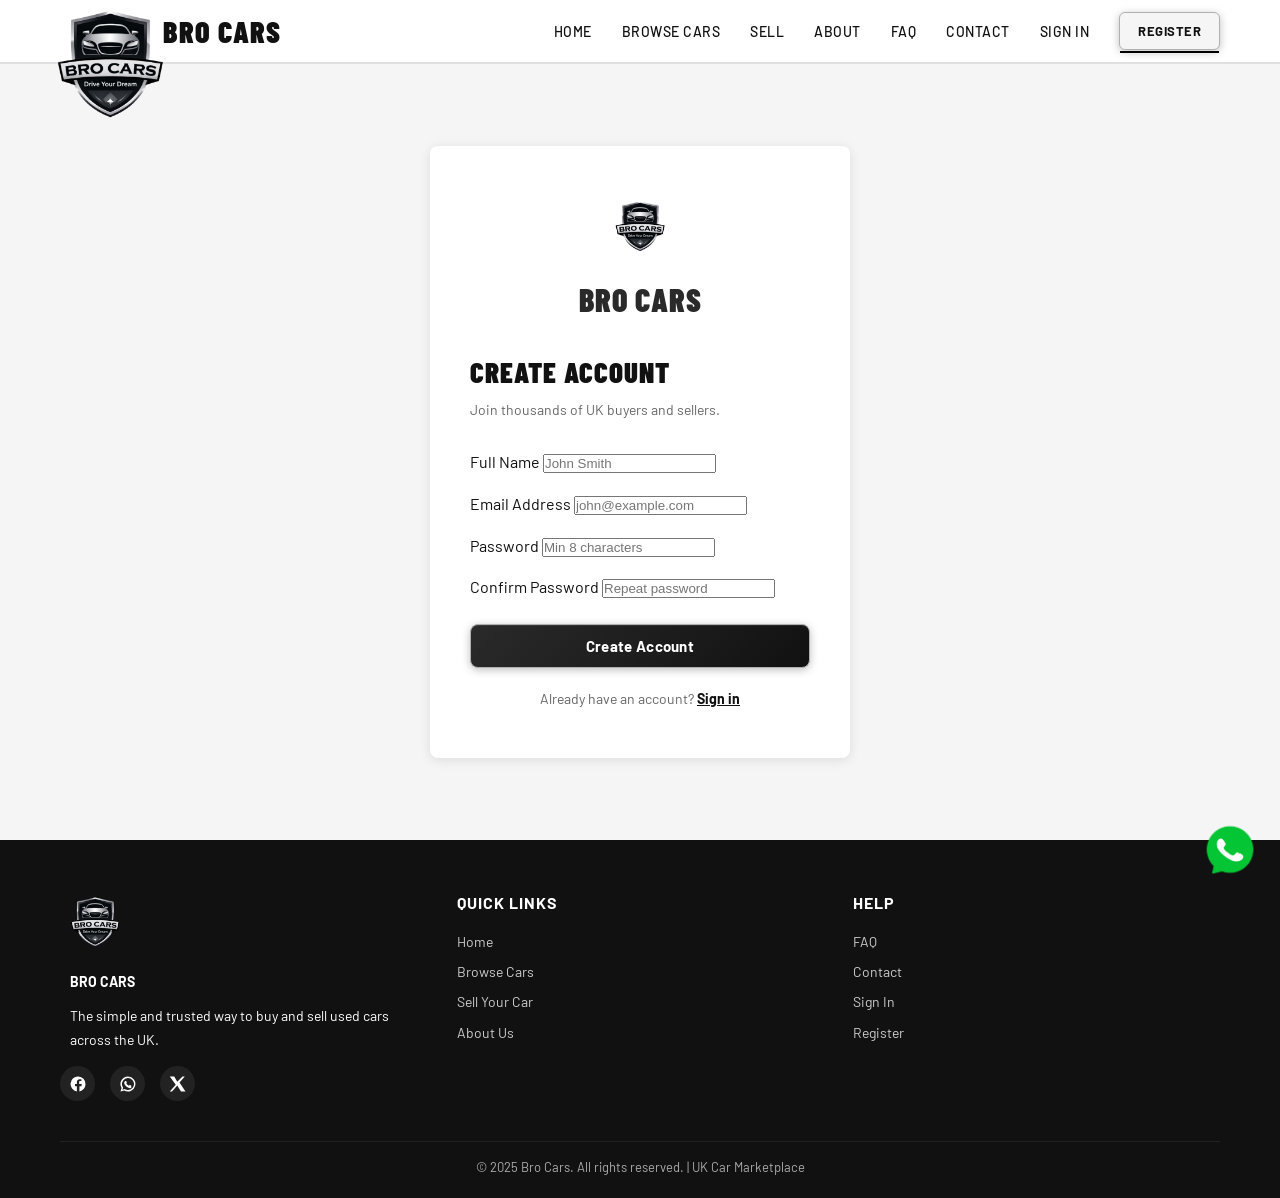
<file: register.html>
<!DOCTYPE html>
<html lang="en">
<head>
  <meta charset="UTF-8" />
  <meta name="viewport" content="width=device-width, initial-scale=1.0" />

  <!-- Primary SEO -->
  <title>About Bro Cars | Trusted UK Car Sales Marketplace</title>
  <meta name="description" content="Learn about Bro Cars, a trusted UK car sales marketplace helping customers buy and sell used cars quickly and securely across the United Kingdom." />
  <meta name="keywords" content="UK car sales, buy cars UK, sell cars UK, used cars UK, car marketplace UK, Bro Cars UK" />
  <meta name="author" content="Bro Cars UK" />
  <meta name="robots" content="index, follow" />
  <link rel="canonical" href="https://www.brocars.co.uk/about.html" />

  <!-- Open Graph (Social Media SEO) -->
  <meta property="og:title" content="About Bro Cars | UK Online Car Marketplace" />
  <meta property="og:description" content="Bro Cars is a UK-based online platform connecting buyers and sellers across the United Kingdom." />
  <meta property="og:type" content="website" />
  <meta property="og:url" content="https://www.brocars.co.uk/about.html" />
  <meta property="og:image" content="https://www.brocars.co.uk/images/cover.jpg" />

  <!-- Twitter Card -->
  <meta name="twitter:card" content="summary_large_image" />
  <meta name="twitter:title" content="About Bro Cars UK" />
  <meta name="twitter:description" content="Trusted UK car marketplace to buy and sell used cars easily." />

  <!-- Favicon -->
  <link rel="icon" type="image/png" href="favicon.png">

  <!-- Styles -->
  <link rel="stylesheet" href="style.css" />
</head>
<body>

<!-- NAVBAR -->
<nav class="navbar" role="navigation" aria-label="Main navigation">
  <div class="nav-inner">
   <a href="index.html" class="nav-logo" aria-label="Bro Cars Home">
  <img src="logo.png" alt="Bro Cars UK Car Sales Logo" style="height: 150px; width: auto; margin-top: 32%; margin-left: -10%;">
  <span class="logo-text" style="margin-left: -30px; font-size: 30px;">BRO <span class="highlight" style="font-size: 30px;">CARS</span></span>
</a>
    <button class="hamburger" id="hamburger" aria-label="Toggle menu" aria-expanded="false">
      <span></span><span></span><span></span>
    </button>
    <ul class="nav-links" id="navLinks" role="list">
      <li><a href="index.html">Home</a></li>
      <li><a href="ads.html">Browse Cars</a></li>
      <li><a href="sell.html">Sell</a></li>
      <li><a href="about.html">About</a></li>
      <li><a href="faq.html">FAQ</a></li>
      <li><a href="contact.html">Contact</a></li>
      <li><a href="signin.html">Sign In</a></li>
      <li><a href="register.html" class="btn btn-red">Register</a></li>
    </ul>
  </div>
</nav>

<!-- REGISTER -->
<div class="auth-wrapper">
  <div class="auth-card">
    <div style="text-align:center;margin-bottom:24px">
        <img src="logo.png">
      <div style="font-family:'Barlow Condensed',sans-serif;font-size:2rem;font-weight:900;color:var(--red);letter-spacing:1px">BRO CARS</div>
    </div>
    <h1>Create Account</h1>
    <p class="auth-sub">Join thousands of UK buyers and sellers.</p>

    <form id="registerForm" novalidate>
      <div class="form-group">
        <label for="regName">Full Name</label>
        <input id="regName" type="text" placeholder="John Smith" required />
      </div>
      <div class="form-group">
        <label for="regEmail">Email Address</label>
        <input id="regEmail" type="email" placeholder="john@example.com" required />
      </div>
      <div class="form-group">
        <label for="regPw">Password</label>
        <input id="regPw" type="password" placeholder="Min 8 characters" required minlength="8" />
      </div>
      <div class="form-group">
        <label for="regPw2">Confirm Password</label>
        <input id="regPw2" type="password" placeholder="Repeat password" required />
      </div>
      <button type="submit" class="btn btn-red">Create Account</button>
    </form>

    <div class="auth-link">
      Already have an account? <a href="signin.html">Sign in</a>
    </div>
  </div>
</div>

<!-- FOOTER -->
  <a href="https://wa.me/+94769988123" 
   class="whatsapp-float" 
   target="_blank" 
   aria-label="Chat on WhatsApp">
   <img src="whatsappicon.png" 
        alt="WhatsApp Chat">
</a>

<footer class="footer">
  <div class="container">
    <div class="footer-grid">

      <div class="footer-brand">
        <img src="logo.png" alt="Bro Cars UK Car Sales Logo">
        <p class="brand-name">BRO CARS</p>
        <p>The simple and trusted way to buy and sell used cars across the UK.</p>

        <!-- Social Icons -->
        <div class="social-icons">
          <a href="#" aria-label="Facebook">
            <!-- Facebook SVG -->
            <svg viewBox="0 0 24 24">
              <path d="M22 12a10 10 0 10-11.5 9.9v-7H8v-3h2.5V9.5c0-2.5 1.5-4 3.8-4 1.1 0 2.2.2 2.2.2v2.4h-1.3c-1.3 0-1.7.8-1.7 1.6V12H17l-.4 3h-2.7v7A10 10 0 0022 12z"/>
            </svg>
          </a>

          <a href="#" aria-label="WhatsApp">
            <!-- WhatsApp SVG -->
            <svg viewBox="0 0 24 24">
              <path d="M12 2a10 10 0 00-8.6 15.2L2 22l4.9-1.3A10 10 0 1012 2zm0 18a8 8 0 01-4.1-1.1l-.3-.2-2.9.8.8-2.8-.2-.3A8 8 0 1112 20zm4.2-6.1c-.2-.1-1.3-.6-1.5-.7s-.3-.1-.4.1-.6.7-.7.8-.2.2-.4.1a6.6 6.6 0 01-1.9-1.2 7.4 7.4 0 01-1.4-1.7c-.1-.2 0-.3.1-.4l.3-.3.1-.3c.1-.1 0-.2 0-.3l-.7-1.6c-.2-.4-.4-.3-.6-.3h-.5a1 1 0 00-.7.3 3 3 0 00-1 2.2 5.2 5.2 0 001.1 2.7 11.8 11.8 0 004.6 3.8 5.4 5.4 0 002.4.5 2 2 0 001.5-.9 1.6 1.6 0 00.1-1c-.1-.1-.2-.1-.4-.2z"/>
            </svg>
          </a>

          <a href="#" aria-label="X">
            <!-- X SVG -->
            <svg viewBox="0 0 24 24">
              <path d="M18 2h3l-7 8 8 12h-6l-5-8-7 8H1l8-9L1 2h6l4 7 7-7z"/>
            </svg>
          </a>
        </div>
      </div>

      <div class="footer-col">
        <h4>Quick Links</h4>
        <a href="index.html">Home</a>
        <a href="ads.html">Browse Cars</a>
        <a href="sell.html">Sell Your Car</a>
        <a href="about.html">About Us</a>
      </div>

      <div class="footer-col">
        <h4>Help</h4>
        <a href="faq.html">FAQ</a>
        <a href="contact.html">Contact</a>
        <a href="signin.html">Sign In</a>
        <a href="register.html">Register</a>
      </div>

    </div>

    <div class="footer-bottom">
      <p>&copy; 2025 Bro Cars. All rights reserved. | UK Car Marketplace</p>
    </div>
  </div>
</footer>


<script src="script.js"></script>
</body>
</html>
</file>
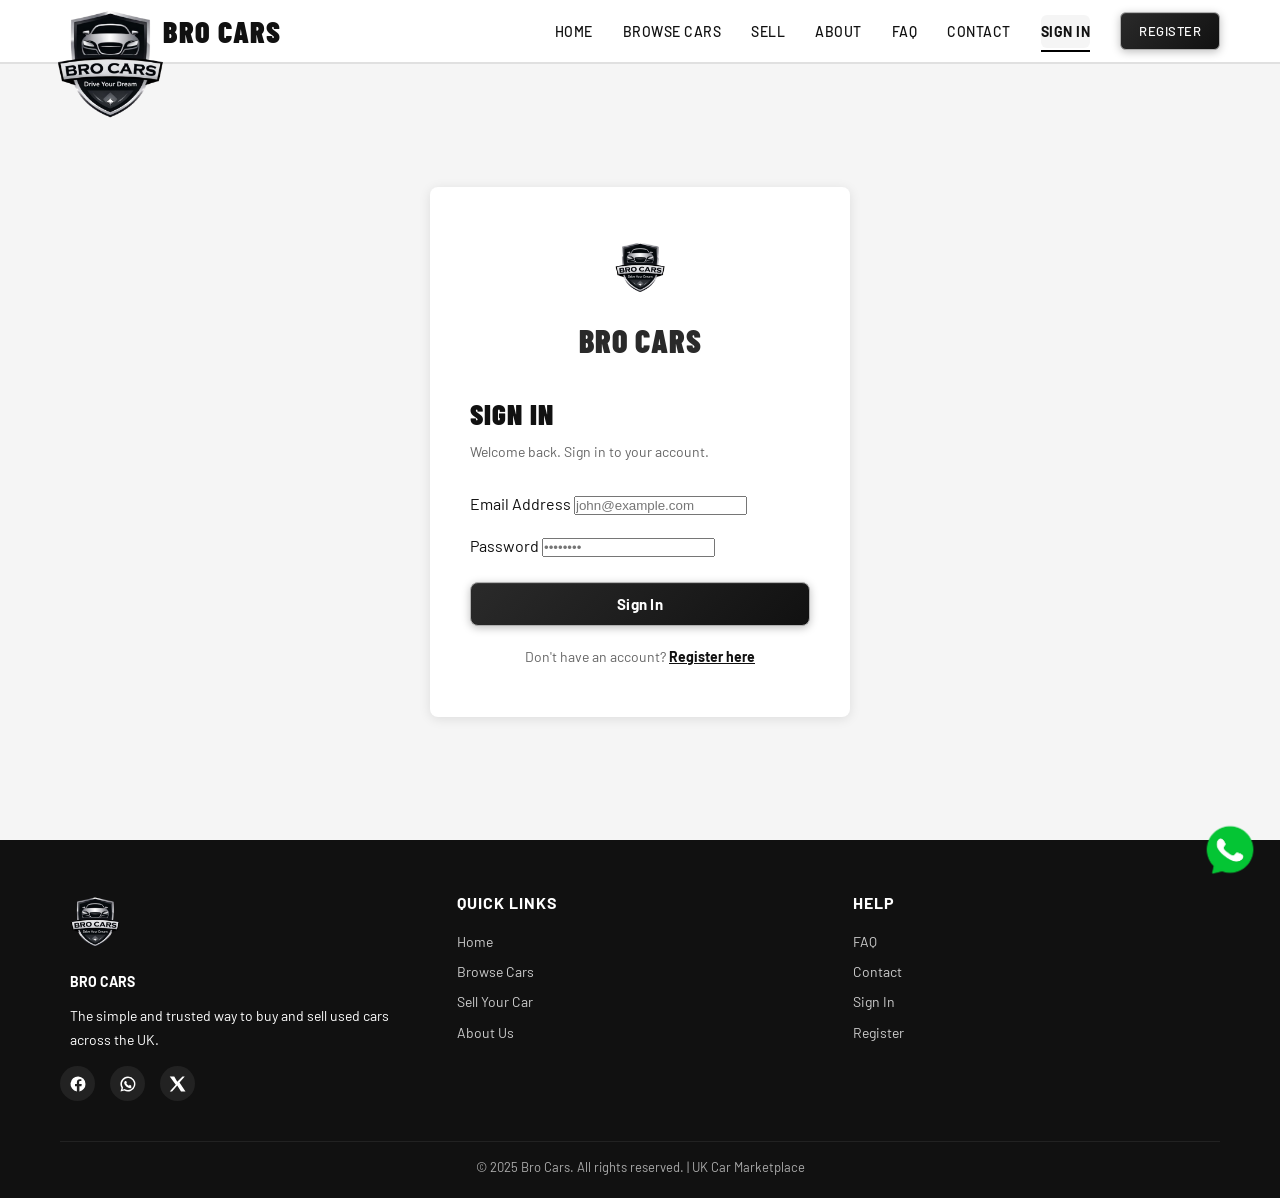
<file: signin.html>
<!DOCTYPE html>
<html lang="en">
<head>
  <meta charset="UTF-8" />
  <meta name="viewport" content="width=device-width, initial-scale=1.0" />

  <!-- Primary SEO -->
  <title>About Bro Cars | Trusted UK Car Sales Marketplace</title>
  <meta name="description" content="Learn about Bro Cars, a trusted UK car sales marketplace helping customers buy and sell used cars quickly and securely across the United Kingdom." />
  <meta name="keywords" content="UK car sales, buy cars UK, sell cars UK, used cars UK, car marketplace UK, Bro Cars UK" />
  <meta name="author" content="Bro Cars UK" />
  <meta name="robots" content="index, follow" />
  <link rel="canonical" href="https://www.brocars.co.uk/about.html" />

  <!-- Open Graph (Social Media SEO) -->
  <meta property="og:title" content="About Bro Cars | UK Online Car Marketplace" />
  <meta property="og:description" content="Bro Cars is a UK-based online platform connecting buyers and sellers across the United Kingdom." />
  <meta property="og:type" content="website" />
  <meta property="og:url" content="https://www.brocars.co.uk/about.html" />
  <meta property="og:image" content="https://www.brocars.co.uk/images/cover.jpg" />

  <!-- Twitter Card -->
  <meta name="twitter:card" content="summary_large_image" />
  <meta name="twitter:title" content="About Bro Cars UK" />
  <meta name="twitter:description" content="Trusted UK car marketplace to buy and sell used cars easily." />

  <!-- Favicon -->
  <link rel="icon" type="image/png" href="favicon.png">

  <!-- Styles -->
  <link rel="stylesheet" href="style.css" />
</head>
<body>

<!-- NAVBAR -->
<nav class="navbar" role="navigation" aria-label="Main navigation">
  <div class="nav-inner">
   <a href="index.html" class="nav-logo" aria-label="Bro Cars Home">
  <img src="logo.png" alt="Bro Cars UK Car Sales Logo" style="height: 150px; width: auto; margin-top: 32%; margin-left: -10%;">
  <span class="logo-text" style="margin-left: -30px; font-size: 30px;">BRO <span class="highlight" style="font-size: 30px;">CARS</span></span>
</a>
    <button class="hamburger" id="hamburger" aria-label="Toggle menu" aria-expanded="false">
      <span></span><span></span><span></span>
    </button>
    <ul class="nav-links" id="navLinks" role="list">
      <li><a href="index.html">Home</a></li>
      <li><a href="ads.html">Browse Cars</a></li>
      <li><a href="sell.html">Sell</a></li>
      <li><a href="about.html">About</a></li>
      <li><a href="faq.html">FAQ</a></li>
      <li><a href="contact.html">Contact</a></li>
      <li><a href="signin.html"class="active">Sign In</a></li>
      <li><a href="register.html" class="btn btn-red">Register</a></li>
    </ul>
  </div>
</nav>

<!-- SIGN IN -->
<div class="auth-wrapper">
  <div class="auth-card">
    <div style="text-align:center;margin-bottom:24px">
        <img src="logo.png">
      <div style="font-family:'Barlow Condensed',sans-serif;font-size:2rem;font-weight:900;color:var(--red);letter-spacing:1px">BRO CARS</div>
    </div>
    <h1>Sign In</h1>
    <p class="auth-sub">Welcome back. Sign in to your account.</p>

    <form id="signinForm" novalidate>
      <div class="form-group">
        <label for="siEmail">Email Address</label>
        <input id="siEmail" type="email" placeholder="john@example.com" required />
      </div>
      <div class="form-group">
        <label for="siPw">Password</label>
        <input id="siPw" type="password" placeholder="••••••••" required />
      </div>
      <button type="submit" class="btn btn-red">Sign In</button>
    </form>

    <div class="auth-link">
      Don't have an account? <a href="register.html">Register here</a>
    </div>
  </div>
</div>

<!-- FOOTER -->
  <a href="https://wa.me/+94769988123" 
   class="whatsapp-float" 
   target="_blank" 
   aria-label="Chat on WhatsApp">
   <img src="whatsappicon.png" 
        alt="WhatsApp Chat">
</a>

<footer class="footer">
  <div class="container">
    <div class="footer-grid">

      <div class="footer-brand">
        <img src="logo.png" alt="Bro Cars UK Car Sales Logo">
        <p class="brand-name">BRO CARS</p>
        <p>The simple and trusted way to buy and sell used cars across the UK.</p>

        <!-- Social Icons -->
        <div class="social-icons">
          <a href="#" aria-label="Facebook">
            <!-- Facebook SVG -->
            <svg viewBox="0 0 24 24">
              <path d="M22 12a10 10 0 10-11.5 9.9v-7H8v-3h2.5V9.5c0-2.5 1.5-4 3.8-4 1.1 0 2.2.2 2.2.2v2.4h-1.3c-1.3 0-1.7.8-1.7 1.6V12H17l-.4 3h-2.7v7A10 10 0 0022 12z"/>
            </svg>
          </a>

          <a href="#" aria-label="WhatsApp">
            <!-- WhatsApp SVG -->
            <svg viewBox="0 0 24 24">
              <path d="M12 2a10 10 0 00-8.6 15.2L2 22l4.9-1.3A10 10 0 1012 2zm0 18a8 8 0 01-4.1-1.1l-.3-.2-2.9.8.8-2.8-.2-.3A8 8 0 1112 20zm4.2-6.1c-.2-.1-1.3-.6-1.5-.7s-.3-.1-.4.1-.6.7-.7.8-.2.2-.4.1a6.6 6.6 0 01-1.9-1.2 7.4 7.4 0 01-1.4-1.7c-.1-.2 0-.3.1-.4l.3-.3.1-.3c.1-.1 0-.2 0-.3l-.7-1.6c-.2-.4-.4-.3-.6-.3h-.5a1 1 0 00-.7.3 3 3 0 00-1 2.2 5.2 5.2 0 001.1 2.7 11.8 11.8 0 004.6 3.8 5.4 5.4 0 002.4.5 2 2 0 001.5-.9 1.6 1.6 0 00.1-1c-.1-.1-.2-.1-.4-.2z"/>
            </svg>
          </a>

          <a href="#" aria-label="X">
            <!-- X SVG -->
            <svg viewBox="0 0 24 24">
              <path d="M18 2h3l-7 8 8 12h-6l-5-8-7 8H1l8-9L1 2h6l4 7 7-7z"/>
            </svg>
          </a>
        </div>
      </div>

      <div class="footer-col">
        <h4>Quick Links</h4>
        <a href="index.html">Home</a>
        <a href="ads.html">Browse Cars</a>
        <a href="sell.html">Sell Your Car</a>
        <a href="about.html">About Us</a>
      </div>

      <div class="footer-col">
        <h4>Help</h4>
        <a href="faq.html">FAQ</a>
        <a href="contact.html">Contact</a>
        <a href="signin.html">Sign In</a>
        <a href="register.html">Register</a>
      </div>

    </div>

    <div class="footer-bottom">
      <p>&copy; 2025 Bro Cars. All rights reserved. | UK Car Marketplace</p>
    </div>
  </div>
</footer>


<script src="script.js"></script>
</body>
</html>
</file>
<file: style.css>
/* ============================================
   BRO CARS - Main Stylesheet
   ============================================ */

@import url('https://fonts.googleapis.com/css2?family=Barlow:wght@400;500;600;700;900&family=Barlow+Condensed:wght@700;900&display=swap');

:root {
  --red: #2a2a2a;           /* Primary accent → dark charcoal (logo black) */
  --red-dark: #111111;      /* Hover state → deep black */
  --black: #111111;
  --white: #ffffff;
  --gray-light: #f5f5f5;
  --gray: #e0e0e0;
  --gray-text: #666666;
  --shadow: 0 2px 12px rgba(0,0,0,0.10);
  --shadow-hover: 0 6px 28px rgba(0,0,0,0.20);
  --radius: 8px;
  --nav-height: 64px;

  /* Chrome/Silver accent used on buttons, prices, highlights */
  --silver: #b0b0b0;
  --silver-light: #d8d8d8;
  --chrome-grad: linear-gradient(135deg, #e8e8e8 0%, #a0a0a0 50%, #d0d0d0 100%);
}


/* SPLASH SCREEN */

#splash-screen{
position:fixed;
top:0;
left:0;
width:100%;
height:100vh;
background:white;
display:flex;
align-items:center;
justify-content:center;
z-index:9999;
animation:hideSplash 3s forwards;
}

.splash-logo{
width:120px;
animation:logoZoom 2s ease;
}

/* hide splash after animation */
@keyframes hideSplash{
0%{
opacity:1;
}
90%{
opacity:1;
}
100%{
opacity:0;
visibility:hidden;
}
}

/* logo animation */
@keyframes logoZoom{
0%{
transform:scale(0.7);
opacity:0;
}
100%{
transform:scale(1);
opacity:1;
}
}

/* main content */
#main-content{
opacity:0;
animation:showContent 3s forwards;
}

@keyframes showContent{
0%{
opacity:0;
}
100%{
opacity:1;
}
}


*, *::before, *::after { box-sizing: border-box; margin: 0; padding: 0; }

html { scroll-behavior: smooth; }

body {
  font-family: 'Barlow', sans-serif;
  background: var(--white);
  color: var(--black);
  font-size: 16px;
  line-height: 1.6;
}

 img { max-width: 100%; display: block; } 
a { text-decoration: none; color: inherit; }
ul { list-style: none; }

/* ============================================
   UTILITY
   ============================================ */
.container {
  max-width: 1200px;
  margin: 0 auto;
  padding: 0 20px;
}

.btn {
  display: inline-block;
  padding: 12px 28px;
  border-radius: var(--radius);
  font-family: 'Barlow', sans-serif;
  font-weight: 700;
  font-size: 15px;
  cursor: pointer;
  border: none;
  transition: background 0.2s, transform 0.1s;
  letter-spacing: 0.3px;
}

.btn-red {
  background: var(--black);
  color: var(--white);
  border: 1.5px solid var(--silver);
  background-image: linear-gradient(135deg, #2a2a2a 0%, #111111 100%);
  box-shadow: 0 2px 8px rgba(0,0,0,0.25), inset 0 1px 0 rgba(255,255,255,0.08);
}

.btn-red:hover {
  background: #1a1a1a;
  background-image: linear-gradient(135deg, #3a3a3a 0%, #1a1a1a 100%);
  border-color: #cccccc;
  transform: translateY(-1px);
  box-shadow: 0 4px 16px rgba(0,0,0,0.35), inset 0 1px 0 rgba(255,255,255,0.12);
}

.btn-outline {
  background: transparent;
  color: var(--white);
  border: 2px solid rgba(255,255,255,0.75);
}

.btn-outline:hover {
  background: var(--white);
  color: var(--black);
  border-color: var(--white);
}

.section { padding: 64px 0; }
.section-title {
  font-family: 'Barlow Condensed', sans-serif;
  font-size: 2rem;
  font-weight: 900;
  text-transform: uppercase;
  letter-spacing: 1px;
  margin-bottom: 8px;
}
.section-sub {
  color: var(--gray-text);
  margin-bottom: 40px;
  font-size: 15px;
}

/* ============================================
   NAVBAR
   ============================================ */
.navbar {
  position: sticky;
  top: 0;
  z-index: 1000;
  background: var(--white);
  border-bottom: 2px solid var(--gray);
  height: var(--nav-height);
  display: flex;
  align-items: center;
}

.nav-inner {
  display: flex;
  align-items: center;
  justify-content: space-between;
  width: 100%;
  max-width: 1200px;
  margin: 0 auto;
  padding: 0 20px;
}

 .nav-logo img {
  height: 90px;
  width: auto;
} 

.nav-logo span {
  font-family: 'Barlow Condensed', sans-serif;
  font-size: 1.6rem;
  font-weight: 900;
  color: var(--black);
  letter-spacing: 1px;
}

.nav-links {
  display: flex;
  align-items: center;
  gap: 30px;
}

.nav-links a {
  font-weight: 600;
  font-size: 14px;
  padding: 6px 14px;
  border-radius: 6px;
  color: var(--black);
  transition: color 0.2s;
  text-transform: uppercase;
  letter-spacing: 0.5px;
}

.nav-links a:hover, .nav-links a.active {
  color: var(--black);
  background: var(--gray-light);
  border-radius: 6px;
}

.nav-links .btn-red {
  color: var(--white);
  padding: 8px 18px;
  font-size: 13px;
}



.hamburger {
  display: none;
  flex-direction: column;
  gap: 5px;
  cursor: pointer;
  background: none;
  border: none;
  padding: 4px;
}

.hamburger span {
  display: block;
  width: 24px;
  height: 2px;
  background: var(--black);
  border-radius: 2px;
  transition: all 0.3s;
}

/* ============================================
   HERO SLIDESHOW
   ============================================ */
.hero {
  position: relative;
  height: 560px;
  overflow: hidden;
}

.slide {
  position: absolute;
  inset: 0;
  opacity: 0;
  transition: opacity 0.8s ease;
}

.slide.active { opacity: 1; }

.slide img {
  width: 100%;
  height: 100%;
  object-fit: cover;
}

.slide::after {
  content: '';
  position: absolute;
  inset: 0;
  background: linear-gradient(to right, rgba(0,0,0,0.65) 40%, rgba(0,0,0,0.2));
}

.hero-content {
  position: absolute;
  inset: 0;
  z-index: 10;
  display: flex;
  flex-direction: column;
  justify-content: center;
  padding: 0 60px;
  max-width: 650px;
}

.hero-content h1 {
  font-family: 'Barlow Condensed', sans-serif;
  font-size: 3.4rem;
  font-weight: 900;
  color: white;
  text-transform: uppercase;
  line-height: 1.05;
  letter-spacing: 1px;
  margin-bottom: 14px;
}

.hero-content h1 span { color: white; }

.hero-content p {
  color: rgba(255,255,255,0.85);
  font-size: 1.05rem;
  margin-bottom: 28px;
}

.hero-buttons { display: flex; gap: 14px; flex-wrap: wrap; }

.slide-dots {
  position: absolute;
  bottom: 20px;
  left: 50%;
  transform: translateX(-50%);
  z-index: 10;
  display: flex;
  gap: 8px;
}

.dot {
  width: 8px;
  height: 8px;
  border-radius: 50%;
  background: rgba(255,255,255,0.5);
  cursor: pointer;
  transition: background 0.3s;
}

.dot.active { background: var(--red); }

/* ============================================
   COVER IMAGE (non-home pages)
   ============================================ */
.page-cover {
  height: 280px;
  position: relative;
  overflow: hidden;
}

.page-cover img {
  width: 100%;
  height: 100%;
  object-fit: cover;
}

.page-cover::after {
  content: '';
  position: absolute;
  inset: 0;
  background: rgba(0,0,0,0.5);
}

.page-cover-content {
  position: absolute;
  inset: 0;
  z-index: 5;
  display: flex;
  flex-direction: column;
  align-items: center;
  justify-content: center;
  color: var(--white);
  text-align: center;
}

.page-cover-content h1 {
  font-family: 'Barlow Condensed', sans-serif;
  font-size: 2.6rem;
  font-weight: 900;
  text-transform: uppercase;
  letter-spacing: 2px;
  margin-bottom: 6px;
}

.page-cover-content p {
  font-size: 1rem;
  opacity: 0.85;
}

/* ============================================
   SEARCH SECTION
   ============================================ */
.search-section {
  background: var(--gray-light);
  padding: 40px 0;
  border-bottom: 1px solid var(--gray);
}

.search-grid {
  display: grid;
  grid-template-columns: repeat(5, 1fr);
  gap: 12px;
  align-items: end;
}

.search-field label {
  display: block;
  font-size: 12px;
  font-weight: 700;
  text-transform: uppercase;
  letter-spacing: 0.5px;
  margin-bottom: 6px;
  color: var(--black);
}

.search-field select,
.search-field input {
  width: 100%;
  padding: 12px 14px;
  border: 1.5px solid var(--gray);
  border-radius: var(--radius);
  font-family: 'Barlow', sans-serif;
  font-size: 14px;
  background: var(--white);
  color: var(--black);
  appearance: none;
  outline: none;
  transition: border-color 0.2s;
}

.search-field select:focus,
.search-field input:focus {
  border-color: var(--black);
  box-shadow: 0 0 0 2px rgba(0,0,0,0.08);
}

.search-field .btn {
  width: 100%;
  justify-content: center;
  display: flex;
  align-items: center;
  gap: 6px;
}

/* ============================================
   CAR GRID
   ============================================ */
.cars-grid {
  display: grid;
  grid-template-columns: repeat(3, 1fr);
  gap: 24px;
}

.car-card {
  background: var(--white);
  border-radius: var(--radius);
  box-shadow: var(--shadow);
  overflow: hidden;
  transition: box-shadow 0.2s, transform 0.2s;
}

.car-card:hover {
  box-shadow: var(--shadow-hover);
  transform: translateY(-3px);
}

.car-card-img {
  height: 200px;
  overflow: hidden;
}

.car-card-img img {
  width: 100%;
  height: 100%;
  object-fit: cover;
  transition: transform 0.4s;
}

.car-card:hover .car-card-img img {
  transform: scale(1.04);
}

.car-card-body {
  padding: 16px;
}

.car-card-body h3 {
  font-family: 'Barlow Condensed', sans-serif;
  font-size: 1.2rem;
  font-weight: 700;
  margin-bottom: 4px;
  text-transform: uppercase;
}

.car-meta {
  display: flex;
  flex-wrap: wrap;
  gap: 6px;
  margin: 10px 0;
}

.car-meta span {
  background: var(--gray-light);
  border-radius: 4px;
  font-size: 12px;
  font-weight: 600;
  padding: 3px 9px;
  color: var(--gray-text);
  text-transform: uppercase;
  letter-spacing: 0.3px;
}

.car-card-footer {
  display: flex;
  align-items: center;
  justify-content: space-between;
  border-top: 1px solid var(--gray);
  padding-top: 12px;
  margin-top: 12px;
}

.car-price {
  font-family: 'Barlow Condensed', sans-serif;
  font-size: 1.4rem;
  font-weight: 900;
  color: var(--black);
  letter-spacing: 0.5px;
}

/* ============================================
   INTRO SECTION
   ============================================ */
.intro-section {
  background: linear-gradient(135deg, #1a1a1a 0%, #111111 100%, );
  color: black;
  padding: 56px 0;
  text-align: center;
  /* border-top: 2px solid #3a3a3a; */
  /* border-bottom: 2px solid #3a3a3a; */
}

.intro-section h2 {
  font-family: 'Barlow Condensed', sans-serif;
  font-size: 2rem;
  font-weight: 900;
  text-transform: uppercase;
  letter-spacing: 1px;
  margin-bottom: 14px;
}

.intro-section p {
  max-width: 600px;
  margin: 0 auto;
  color: black;
  font-size: 15px;
}

/* ============================================
   FILTER BAR (ads page)
   ============================================ */
.filter-bar {
  display: flex;
  gap: 12px;
  flex-wrap: wrap;
  margin-bottom: 32px;
  padding: 20px;
  background: var(--gray-light);
  border-radius: var(--radius);
}

.filter-bar select {
  padding: 10px 14px;
  border: 1.5px solid var(--gray);
  border-radius: var(--radius);
  font-family: 'Barlow', sans-serif;
  font-size: 14px;
  background: var(--white);
  outline: none;
  cursor: pointer;
}

/* ============================================
   FORM STYLES
   ============================================ */
/* .form-card {
  background: var(--white);
  border-radius: var(--radius);
  box-shadow: var(--shadow);
  padding: 40px;
  max-width: 680px;
  margin: 0 auto;
}

.form-grid {
  display: grid;
  grid-template-columns: 1fr 1fr;
  gap: 20px;
}

.form-group {
  display: flex;
  flex-direction: column;
  gap: 6px;
}

.form-group.full { grid-column: 1 / -1; }

.form-group label {
  font-size: 13px;
  font-weight: 700;
  text-transform: uppercase;
  letter-spacing: 0.4px;
  color: var(--black);
}

.form-group input,
.form-group select,
.form-group textarea {
  padding: 12px 14px;
  border: 1.5px solid var(--gray);
  border-radius: var(--radius);
  font-family: 'Barlow', sans-serif;
  font-size: 14px;
  background: var(--white);
  color: var(--black);
  outline: none;
  transition: border-color 0.2s;
}

.form-group input:focus,
.form-group select:focus,
.form-group textarea:focus {
  border-color: var(--black);
  box-shadow: 0 0 0 2px rgba(0,0,0,0.08);
}

.form-group textarea { resize: vertical; min-height: 100px; }

.form-submit {
  margin-top: 24px;
  text-align: center;
}

.form-submit .btn { min-width: 200px; font-size: 16px; padding: 14px 32px; } */

.contact-section{
padding:80px 10%;
background:#f5f5f5;
}

.contact-container{
display:flex;
gap:60px;
align-items:flex-start;
flex-wrap:wrap;
}

.contact-info{
flex:1;
min-width:300px;
}

.contact-info h2{
font-size:34px;
margin-bottom:40px;
font-weight:800;
}

.contact-item{
display:flex;
align-items:flex-start;
gap:15px;
margin-bottom:25px;
}

.contact-item i{
font-size:18px;
background:#111;
color:#ff3c78;
padding:15px;
border-radius:10px;
}

.contact-item h4{
margin:0;
font-size:14px;
letter-spacing:1px;
}

.contact-item p{
margin:4px 0 0;
color:#666;
}


.contact-map{
flex:1;
min-width:300px;
}

.contact-map iframe{
width:100%;
height:420px;
border-radius:10px;
border:none;
}

/* ============================================
   AUTH PAGES
   ============================================ */
.auth-wrapper {
  min-height: calc(100vh - var(--nav-height) - 60px);
  display: flex;
  align-items: center;
  justify-content: center;
  padding: 48px 20px;
  background: var(--gray-light);
}

.auth-card {
  background: var(--white);
  border-radius: var(--radius);
  box-shadow: var(--shadow);
  padding: 48px 40px;
  width: 100%;
  max-width: 420px;
}

.auth-card h1 {
  font-family: 'Barlow Condensed', sans-serif;
  font-size: 1.8rem;
  font-weight: 900;
  text-transform: uppercase;
  letter-spacing: 1px;
  margin-bottom: 4px;
}

.auth-card .auth-sub {
  color: var(--gray-text);
  font-size: 14px;
  margin-bottom: 28px;
}

.auth-card .form-group { margin-bottom: 16px; }

.auth-card .btn { width: 100%; text-align: center; margin-top: 8px; }

.auth-link {
  text-align: center;
  margin-top: 20px;
  font-size: 14px;
  color: var(--gray-text);
}

.auth-link a { color: var(--black); font-weight: 700; text-decoration: underline; }

/* ============================================
   FAQ
   ============================================ */
.faq-list { max-width: 720px; margin: 0 auto; }

.faq-item {
  border: 1.5px solid var(--gray);
  border-radius: var(--radius);
  margin-bottom: 12px;
  overflow: hidden;
}

.faq-question {
  width: 100%;
  background: var(--white);
  border: none;
  padding: 18px 20px;
  text-align: left;
  font-family: 'Barlow', sans-serif;
  font-size: 15px;
  font-weight: 700;
  color: var(--black);
  cursor: pointer;
  display: flex;
  justify-content: space-between;
  align-items: center;
  transition: background 0.2s;
}

.faq-question:hover { background: var(--gray-light); }
.faq-question.open { color: var(--black); font-weight: 900; }

.faq-question .icon {
  font-size: 20px;
  font-weight: 400;
  transition: transform 0.3s;
  flex-shrink: 0;
}

.faq-question.open .icon { transform: rotate(45deg); }

.faq-answer {
  max-height: 0;
  overflow: hidden;
  transition: max-height 0.35s ease;
}

.faq-answer-inner {
  padding: 0 20px 18px;
  color: var(--gray-text);
  font-size: 14px;
  line-height: 1.7;
}

/* ============================================
   ABOUT
   ============================================ */
.about-content {
  display: grid;
  grid-template-columns: 1fr 1fr;
  gap: 48px;
  align-items: center;
}

.about-text h2 {
  font-family: 'Barlow Condensed', sans-serif;
  font-size: 1.8rem;
  font-weight: 900;
  text-transform: uppercase;
  letter-spacing: 1px;
  margin-bottom: 16px;
}

.about-text p { color: var(--gray-text); margin-bottom: 14px; font-size: 15px; }

.about-img img {
  border-radius: var(--radius);
  height: 320px;
  width: 100%;
  object-fit: cover;
}

.mission-box {
  background: linear-gradient(135deg, #1a1a1a 0%, #2d2d2d 100%);
  color: var(--white);
  border-radius: var(--radius);
  padding: 28px;
  margin-top: 20px;
  border-left: 4px solid var(--silver);
  box-shadow: 0 4px 16px rgba(0,0,0,0.2);
}

.mission-box h3 {
  font-family: 'Barlow Condensed', sans-serif;
  font-size: 1.1rem;
  font-weight: 900;
  text-transform: uppercase;
  letter-spacing: 1px;
  margin-bottom: 8px;
}

.mission-box p { font-size: 14px; opacity: 0.9; }

/* ============================================
   CONTACT
   ============================================ */
.contact-layout {
  display: grid;
  grid-template-columns: 1fr 1.6fr;
  gap: 48px;
  align-items: start;
}

.contact-info h2 {
  font-family: 'Barlow Condensed', sans-serif;
  font-size: 1.8rem;
  font-weight: 900;
  text-transform: uppercase;
  margin-bottom: 20px;
}

.contact-detail {
  display: flex;
  gap: 12px;
  margin-bottom: 18px;
  align-items: flex-start;
}

.contact-icon {
  width: 40px;
  height: 40px;
  background: linear-gradient(135deg, #2a2a2a, #111);
  border: 1px solid var(--silver);
  border-radius: 6px;
  display: flex;
  align-items: center;
  justify-content: center;
  color: var(--white);
  font-size: 18px;
  flex-shrink: 0;
  box-shadow: 0 2px 6px rgba(0,0,0,0.2);
}

.contact-detail-text strong {
  display: block;
  font-size: 13px;
  text-transform: uppercase;
  letter-spacing: 0.4px;
  margin-bottom: 2px;
}

.contact-detail-text span { font-size: 14px; color: var(--gray-text); }

/* ============================================
   FOOTER
   ============================================ */
footer {
  background: var(--black);
  color: rgba(255,255,255,0.7);
  padding: 48px 0 24px;
}

.footer-grid {
  display: grid;
  grid-template-columns: 2fr 1fr 1fr;
  gap: 40px;
  margin-bottom: 36px;
}

.footer-brand .logo-text {
  font-family: 'Barlow Condensed', sans-serif;
  font-size: 1.8rem;
  font-weight: 900;
  color: var(--white);
  letter-spacing: 1px;
  margin-bottom: 10px;
}

.footer-brand .logo-text span { color: var(--silver-light); }

.footer-brand p { font-size: 14px; line-height: 1.7; }

.footer-col h4 {
  color: var(--white);
  font-size: 13px;
  font-weight: 700;
  text-transform: uppercase;
  letter-spacing: 1px;
  margin-bottom: 14px;
}

.footer-col a {
  display: block;
  font-size: 14px;
  margin-bottom: 8px;
  color: rgba(255,255,255,0.6);
  transition: color 0.2s;
}

.footer-col a:hover { color: var(--silver-light); }

.footer-bottom {
  border-top: 1px solid rgba(255,255,255,0.1);
  padding-top: 20px;
  text-align: center;
  font-size: 13px;
  color: rgba(255,255,255,0.4);
}

/* ============================================
   RESPONSIVE
   ============================================ */
@media (max-width: 1024px) {
  .cars-grid { grid-template-columns: repeat(2, 1fr); }
  .search-grid { grid-template-columns: repeat(3, 1fr); }
  .about-content { grid-template-columns: 1fr; }
  .contact-layout { grid-template-columns: 1fr; }
}

@media (max-width: 768px) {
  .nav-links {
    display: none;
    flex-direction: column;
    position: absolute;
    top: var(--nav-height);
    left: 0; right: 0;
    background: var(--white);
    border-bottom: 2px solid var(--gray);
    padding: 16px 20px 20px;
    gap: 4px;
    box-shadow: 0 8px 20px rgba(0,0,0,0.08);
  }

  .nav-links.open { display: flex; }
  .nav-links a { padding: 10px 14px; font-size: 15px; }
  .hamburger { display: flex; }

  .hero { height: 440px; }
  .hero-content { padding: 0 24px; max-width: 100%; }
  .hero-content h1 { font-size: 2.2rem; }

  .search-grid { grid-template-columns: 1fr 1fr; }

  .cars-grid { grid-template-columns: 1fr; }

  .form-grid { grid-template-columns: 1fr; }
  .form-card { padding: 24px 20px; }

  .auth-card { padding: 32px 24px; }

  .footer-grid { grid-template-columns: 1fr; gap: 24px; }

  .page-cover { height: 200px; }
  .page-cover-content h1 { font-size: 1.8rem; }
}

@media (max-width: 480px) {
  .search-grid { grid-template-columns: 1fr; }
  .hero-content h1 { font-size: 1.8rem; }
  .hero-buttons { flex-direction: column; }
}

.footer {
    background: #111111;
    color: #ffffff;
    padding: 30px 20px;
    /* margin-top: 50px; */
}

.footer-container {
    max-width: 1200px;
    margin: auto;
    display: flex;
    justify-content: space-between;
    align-items: center;
    flex-wrap: wrap;
}

.footer-brand img {
    width: 70px;
    max-width: 100%;
    height: auto;
}

.footer-links a {
    color: #ffffff;
    text-decoration: none;
    margin-left: 15px;
    font-size: 14px;
}

.footer-links a:hover {
    color: #D90429;
}

/* Mobile */
@media(max-width:768px){
    .footer-container{
        flex-direction: column;
        text-align: center;
    }
    .footer-links{
        margin-top:15px;
    }
    .footer-links a{
        display:block;
        margin:5px 0;
    }
}



.footer {
    background: #111111;
    color: #ffffff;
    padding: 50px 20px 20px;
}

.footer-grid {
    display: grid;
    grid-template-columns: repeat(auto-fit, minmax(220px, 1fr));
    gap: 30px;
}

.footer-brand img {
    width: 70px;
    margin-bottom: 10px;
}

.brand-name {
    font-weight: 700;
    font-size: 18px;
    margin-bottom: 10px;
}

.footer-col h4 {
    margin-bottom: 15px;
    font-size: 16px;
}

.footer-col a {
    display: block;
    color: #cccccc;
    text-decoration: none;
    margin-bottom: 8px;
    font-size: 14px;
}

.footer-col a:hover {
    color: #D90429;
}

/* Social Icons */
.social-icons {
    margin-top: 15px;
    display: flex;
    gap: 15px;
}

.social-icons a {
    width: 35px;
    height: 35px;
    background: #222;
    display: flex;
    align-items: center;
    justify-content: center;
    border-radius: 50%;
    transition: 0.3s;
}

.social-icons a:hover {
    background: #D90429;
}

.social-icons svg {
    fill: #ffffff;
    width: 18px;
    height: 18px;
}

/* Bottom */
.footer-bottom {
    text-align: center;
    margin-top: 40px;
    border-top: 1px solid #222;
    padding-top: 15px;
    font-size: 13px;
    color: #aaaaaa;
}


.nav-links a {
    text-decoration: none;
    color: #111;
    padding: 8px 0;
    position: relative;
    font-weight: 500;
}



/* Active link */
.nav-links a.active {

    font-weight: 700;
}

/* Underline effect */
.nav-links a.active::after {
    content: "";
    position: absolute;
    left: 0;
    bottom: -4px;
    width: 100%;
    height: 2px;
    background: black;
}






/* Logo container */
.nav-logo {
    display: flex;
    align-items: center;
    gap: 8px;
    text-decoration: none;
}

/* Logo image size */
.nav-logo img {
    width: 45px;
    height: auto;
}

/* Logo text */
.logo-text {
    font-size: 18px;
    font-weight: 700;
    color: #111;
    letter-spacing: 1px;
}

.auth-card img {
    width: 70px;     
    height: auto;
    display: block;
    margin: 0 auto 10px auto;  
}


.whatsapp-float {
  position: fixed;
  bottom: 20px;
  right: 20px;
  z-index: 1000;
}

.whatsapp-float img {
  width: 60px;
  height: 60px;
  border-radius: 50%;
  
  transition: transform 0.3s ease;
}

.whatsapp-float img:hover {
  transform: scale(1.1);
}



.trust-section {
  padding: 80px 20px;
  background: #f8f9fa;
  text-align: center;
}

.trust-section h2 {
  font-size: 32px;
  margin-bottom: 10px;
  font-weight: 700;
}

.trust-subtext {
  max-width: 600px;
  margin: 0 auto 50px;
  color: #666;
  font-size: 16px;
}

.trust-grid {
  display: grid;
  grid-template-columns: repeat(auto-fit, minmax(250px, 1fr));
  gap: 30px;
}

.trust-box {
  background: #ffffff;
  padding: 30px 20px;
  border-radius: 10px;
  box-shadow: 0 5px 15px rgba(0,0,0,0.05);
  transition: 0.3s ease;
}

.trust-box:hover {
  transform: translateY(-8px);
}

.trust-box .icon {
  font-size: 28px;
  margin-bottom: 15px;
  color: #d90429; /* change to your brand color */
}

.trust-box h3 {
  font-size: 20px;
  margin-bottom: 10px;
}

.trust-box p {
  font-size: 14px;
  color: #555;
}


/* Services */
  .page-hero { padding: 40px 24px 0; }
  .page-hero-inner { max-width: 1440px; margin: 0 auto; text-align: center; }
  .services-list { display: flex; flex-direction: column; gap: 0; }
  .service-item { display: grid; grid-template-columns: 80px 1fr; gap: 24px; padding: 32px 0; border-bottom: 1px solid var(--border); }
  .service-num { font-family: 'Syne', sans-serif; font-size: 40px; font-weight: 800; color: var(--border); line-height: 1; }
  .service-name { font-family: 'Syne', sans-serif; font-size: 20px; font-weight: 700; margin-bottom: 10px; }
  .service-desc { font-size: 14px; color: var(--text2); line-height: 1.7; margin-bottom: 14px; }
  .service-tags { display: flex; flex-wrap: wrap; gap: 6px; }
  .tag { padding: 4px 10px; background: var(--silver-light); color: var(--text2); border-radius: 20px; font-size: 11px; font-weight: 600; border: 1px solid var(--border); }
  .service-headline { font-family: 'Syne', sans-serif; font-size: clamp(25px, 3vw, 40px); font-weight: 770; letter-spacing: -2px; line-height: 1.05; max-width: 900px; margin: 0 auto 10px; text-align: center; }



  .car-card{
  position: relative;
  width: 300px;
}

.car-card img{
  width: 100%;
  display: block;
  border-radius: 8px;
}

.sold-tag{
  position: absolute;
  top: 10px;
  left: -40px;
  background: red;
  color: white;
  padding: 6px 50px;
  font-weight: bold;
  transform: rotate(-45deg);
  font-family: Arial, sans-serif;
  box-shadow: 0 2px 6px rgba(0,0,0,0.3);
}

/* SERVICE BOX OUTLINE */

.service-item{
border:1px solid rgba(255,255,255,0.15);
padding:25px;
border-radius:10px;
margin-bottom:20px;
background:rgba(255,255,255,0.02);
transition:all 0.3s ease;
}

/* hover effect */
.service-item:hover{
border-color:#ff3b3b;
transform:translateY(-3px);
box-shadow:0 8px 25px rgba(0,0,0,0.25);
}

/* mobile responsive */
@media (max-width:768px){

.service-item{
padding:18px;
margin-bottom:15px;
}

.service-name{
font-size:18px;
}

.service-desc{
font-size:14px;
line-height:1.6;
}

}

/* .brands-section{
  text-align:center;
  padding:80px 10%;
  background:#f5f6f8;
  font-family:Arial, sans-serif;
}

.brands-section h2{
  font-size:40px;
  color:black;
  margin-bottom:10px;
}

.subtitle{
  color:#555;
  margin-bottom:50px;
}

.brand-grid{
  display:grid;
  grid-template-columns:repeat(auto-fit,minmax(160px,1fr));
  gap:25px;
}

.brand-card{
  background:white;
  padding:30px 20px;
  border-radius:10px;
  box-shadow:0 4px 10px rgba(0,0,0,0.05);
  transition:0.3s;
}

.brand-card:hover{
  transform:translateY(-5px);
}

.brand-card img{
    width:70px;
  margin-bottom:15px;
  display:block;
  margin-left:auto;
  margin-right:auto;
}

.brand-card h4{
  color:#0a1f6b;
  font-size:15px;
  letter-spacing:1px;
} */

.brands-section {
  text-align: center;
  padding: 80px 5%;
  background: #f5f6f8;
  font-family: 'Barlow', Arial, sans-serif;
}

.brands-section h2 {
  font-size: clamp(24px, 4vw, 40px);
  color: black;
  margin-bottom: 10px;
  font-weight: 800;
}

.brands-section .subtitle {
  color: #555;
  margin-bottom: 50px;
  font-size: clamp(13px, 2vw, 16px);
  max-width: 600px;
  margin-left: auto;
  margin-right: auto;
}

.brand-grid {
  display: grid;
  grid-template-columns: repeat(4, 1fr);
  gap: 20px;
  max-width: 1100px;
  margin: 0 auto;
}

.brand-card {
  text-align: center;
  padding: 25px 15px;
  background: #fff;
  border-radius: 15px;
  box-shadow: 0 4px 10px rgba(0,0,0,0.05);
  transition: transform 0.3s ease, box-shadow 0.3s ease;
  cursor: pointer;
}

.brand-card:hover {
  transform: translateY(-5px);
  box-shadow: 0 10px 24px rgba(0,0,0,0.10);
}

.brand-card img {
  width: 60px;
  height: 60px;
  object-fit: contain;
  display: block;
  margin: 0 auto 12px;
}

.brand-card h4 {
  color: #0a1f6b;
  font-size: clamp(11px, 1.2vw, 14px);
  letter-spacing: 1px;
  font-weight: 700;
  margin: 0;
  white-space: nowrap;
  overflow: hidden;
  text-overflow: ellipsis;
}

/* ── Tablet: 3 columns ── */
@media (max-width: 1024px) {
  .brand-grid {
    grid-template-columns: repeat(3, 1fr);
    gap: 16px;
  }

  .brands-section {
    padding: 60px 4%;
  }
}

/* ── Small tablet / large phone: 3 columns ── */
@media (max-width: 768px) {
  .brand-grid {
    grid-template-columns: repeat(3, 1fr);
    gap: 14px;
  }

  .brands-section {
    padding: 50px 16px;
  }

  .brands-section .subtitle {
    margin-bottom: 32px;
  }

  .brand-card {
    padding: 18px 10px;
    border-radius: 12px;
  }

  .brand-card img {
    width: 48px;
    height: 48px;
    margin-bottom: 10px;
  }

  .brand-card h4 {
    font-size: 10px;
    letter-spacing: 0.5px;
  }
}

/* ── Mobile: 2 columns ── */
@media (max-width: 480px) {
  .brand-grid {
    grid-template-columns: repeat(2, 1fr);
    gap: 12px;
  }

  .brands-section {
    padding: 40px 14px;
  }

  .brand-card {
    padding: 16px 10px;
    border-radius: 10px;
  }

  .brand-card img {
    width: 42px;
    height: 42px;
    margin-bottom: 8px;
  }

  .brand-card h4 {
    font-size: 10px;
    letter-spacing: 0.3px;
  }
}

/* ── Very small phones ── */
@media (max-width: 360px) {
  .brand-grid {
    grid-template-columns: repeat(2, 1fr);
    gap: 10px;
  }

  .brand-card {
    padding: 14px 8px;
  }

  .brand-card img {
    width: 36px;
    height: 36px;
  }

  .brand-card h4 {
    font-size: 9px;
  }
}

.view-btn{
  display:inline-block;
  margin-top:50px;
  background:#0a1f6b;
  color:white;
  padding:14px 35px;
  border-radius:30px;
  text-decoration:none;
  font-weight:bold;
}




/* ── Lightbox Overlay ── */
#bro-lightbox {
  display: none;
  position: fixed;
  inset: 0;
  background: rgba(0,0,0,0.92);
  z-index: 9999;
  align-items: center;
  justify-content: center;
  flex-direction: column;
}
#bro-lightbox.active { display: flex; }

#bro-lightbox .lb-img-wrap {
  position: relative;
  max-width: 90vw;
  max-height: 75vh;
  display: flex;
  align-items: center;
  justify-content: center;
}

#bro-lightbox img#lb-main-img {
  max-width: 88vw;
  max-height: 72vh;
  border-radius: 10px;
  object-fit: contain;
  box-shadow: 0 8px 40px rgba(0,0,0,0.7);
  transition: opacity 0.2s ease;
}

/* ── Arrow Buttons ── */
.lb-arrow {
  position: absolute;
  top: 50%;
  transform: translateY(-50%);
  background: rgba(255,255,255,0.15);
  border: 2px solid rgba(255,255,255,0.4);
  color: #fff;
  font-size: 26px;
  width: 48px;
  height: 48px;
  border-radius: 50%;
  cursor: pointer;
  display: flex;
  align-items: center;
  justify-content: center;
  transition: background 0.2s;
  z-index: 2;
  user-select: none;
}
.lb-arrow:hover {
  background: rgba(220,38,38,0.7);
  border-color: #ef4444;
}
.lb-arrow.left  { left: -64px; }
.lb-arrow.right { right: -64px; }

/* ── Close Button ── */
#lb-close {
  position: fixed;
  top: 18px;
  right: 24px;
  background: rgba(255,255,255,0.12);
  border: 2px solid rgba(255,255,255,0.35);
  color: #fff;
  font-size: 22px;
  width: 44px;
  height: 44px;
  border-radius: 50%;
  cursor: pointer;
  display: flex;
  align-items: center;
  justify-content: center;
  transition: background 0.2s;
}
#lb-close:hover { background: rgba(220,38,38,0.7); }

/* ── Thumbnails ── */
#lb-thumbs {
  display: flex;
  gap: 10px;
  margin-top: 18px;
  flex-wrap: wrap;
  justify-content: center;
}
#lb-thumbs img {
  width: 70px;
  height: 50px;
  object-fit: cover;
  border-radius: 6px;
  cursor: pointer;
  border: 2px solid transparent;
  opacity: 0.6;
  transition: opacity 0.2s, border-color 0.2s;
}
#lb-thumbs img.active,
#lb-thumbs img:hover {
  opacity: 1;
  border-color: #ef4444;
}

/* ── Photo Counter ── */
#lb-counter {
  color: rgba(255,255,255,0.6);
  font-size: 13px;
  margin-top: 10px;
  font-family: sans-serif;
  letter-spacing: 1px;
}

/* ── Car Card Image Hover Effect ── */
.car-card-img { cursor: pointer; position: relative; }
.car-card-img::after {
  content: "🔍 View Photos";
  position: absolute;
  bottom: 10px;
  left: 50%;
  transform: translateX(-50%);
  background: rgba(0,0,0,0.65);
  color: #fff;
  font-size: 11px;
  padding: 4px 12px;
  border-radius: 20px;
  opacity: 0;
  transition: opacity 0.25s;
  white-space: nowrap;
  pointer-events: none;
  font-family: sans-serif;
}
.car-card-img:hover::after { opacity: 1; }

.section{
  padding-left: 120px;
  padding-right: 120px;
}
.container p{
  padding-left: 10px;
  padding-right: 10px;

}



.footer-col.contact p{
  display:flex;
  align-items:center;
  gap:10px;
  margin-bottom:10px;
  color:#ccc;
  font-size:14px;
}

.footer-col.contact i{
  
  font-size:15px;
}


/* ═══════════════════════════════════════════════════════
   vehicles-extra.css  —  Available tag + Coming Soon
   Import this AFTER style.css in vehicles.html
════════════════════════════════════════════════════════ */
/* ─────────────────────────────────────────
   HIDE CARD BODY (name, price, details)
───────────────────────────────────────── */
.car-card-body {
  display: none !important;
}

/* ─────────────────────────────────────────
   SOLD cards — disable click / cursor
───────────────────────────────────────── */
.car-card[data-sold="true"] .car-card-img {
  pointer-events: none;
  cursor: default;
}

/* ─────────────────────────────────────────
   COMING SOON cards — disable click / cursor
───────────────────────────────────────── */
.car-card--coming-soon .car-card-img {
  pointer-events: none;
  cursor: default;
}

/* ─────────────────────────────────────────
   AVAILABLE (green) TAG
───────────────────────────────────────── */
.available-tag {
  position: absolute;
  top: 12px;
  left: 12px;
  background:greenyellow;
  color: black;
  font-size: 10px;
  font-weight: 700;
  letter-spacing: 1px;
  text-transform: uppercase;
  padding: 4px 10px;
  border-radius: 5px;
  z-index: 2;
  box-shadow: 0 2px 6px rgba(22,163,74,0.35);
}

/* Make sure .car-card-img has relative positioning for the tag */
.car-card-img {
  position: relative;
}

/* ─────────────────────────────────────────
   COMING SOON CARD  (no image)
───────────────────────────────────────── */
.coming-soon-img {
  background: linear-gradient(135deg, #1a1a1a 0%, #2d2d2d 50%, #1a1a1a 100%);
  min-height: 200px;
  display: flex;
  align-items: center;
  justify-content: center;
  overflow: hidden;
}

.coming-soon-inner {
  display: flex;
  flex-direction: column;
  align-items: center;
  gap: 10px;
  padding: 20px;
  text-align: center;
  animation: cs-fade-in 0.8s ease both;
}

@keyframes cs-fade-in {
  from { opacity: 0; transform: translateY(10px); }
  to   { opacity: 1; transform: translateY(0);    }
}

.cs-icon {
  width: 60px;
  height: 60px;
  border-radius: 50%;
  background: rgba(204, 0, 0, 0.15);
  border: 2px solid rgba(204, 0, 0, 0.5);
  display: flex;
  align-items: center;
  justify-content: center;
  animation: cs-pulse 2.4s ease-in-out infinite;
}

.cs-icon i {
  font-size: 24px;
  color: #cc0000;
}

@keyframes cs-pulse {
  0%, 100% { box-shadow: 0 0 0 0 rgba(204,0,0,0.3); }
  50%       { box-shadow: 0 0 0 10px rgba(204,0,0,0); }
}

.cs-label {
  color: #ccc;
  font-size: 13px;
  font-weight: 600;
  letter-spacing: 0.5px;
  margin: 0;
}

/* Animated dots */
.cs-dot {
  display: inline-block;
  width: 6px;
  height: 6px;
  border-radius: 50%;
  background: #cc0000;
  margin: 0 3px;
  animation: cs-bounce 1.4s ease-in-out infinite both;
}

.cs-dot:nth-child(3) { animation-delay: 0s;    }
.cs-dot:nth-child(4) { animation-delay: 0.2s;  }
.cs-dot:nth-child(5) { animation-delay: 0.4s;  }

@keyframes cs-bounce {
  0%, 80%, 100% { transform: translateY(0);    opacity: 0.4; }
  40%           { transform: translateY(-6px); opacity: 1;   }
}

/* ─────────────────────────────────────────
   Responsive tweaks
───────────────────────────────────────── */
@media (max-width: 600px) {
  .veh-filter-bar {
    padding: 14px 16px;
    gap: 10px;
  }
  .veh-filter-group {
    flex: 1 1 100%;
  }
  .veh-filter-reset {
    width: 100%;
    text-align: center;
  }
}


/* ═══════════════════════════════════════════════════════
   mobile.css — Bro Cars Full Site Mobile Responsive
   Add this link to ALL html pages after style.css:
   <link rel="stylesheet" href="mobile.css" />
════════════════════════════════════════════════════════ */

/* ─────────────────────────────────────────
   BASE / GLOBAL
───────────────────────────────────────── */
@media (max-width: 768px) {

  *, *::before, *::after {
    box-sizing: border-box;
  }

  body {
    overflow-x: hidden;
  }

  .container {
    padding-left: 16px !important;
    padding-right: 16px !important;
    width: 100% !important;
  }

  .section {
    padding: 32px 0 !important;
  }

  /* ─────────────────────────────────────────
     NAVBAR
  ───────────────────────────────────────── */
  /* .navbar {
    padding: 0 16px !important;
    height: auto !important;
    min-height: 64px;
  }

  .nav-inner {
    flex-wrap: wrap !important;
    padding: 10px 0 !important;
    position: relative;
  } */

  /* .nav-logo img {
    height: 56px !important;
    margin-top: 0 !important;
    margin-left: 0 !important;
  } */

  .nav-logo .logo-text {
    font-size: 20px !important;
    margin-left: 6px !important;
  }

  .nav-logo .logo-text .highlight {
    font-size: 20px !important;
  }

  .hamburger {
    display: flex !important;
  }

  .nav-links {
    width: 100%;
    flex-direction: column !important;
    gap: 0 !important;
    padding: 0 !important;
    background: #fff;
    border-top: 1px solid #eee;
  }

  .nav-links li a {
    display: block;
    padding: 12px 16px !important;
    font-size: 15px;
    border-bottom: 1px solid #f0f0f0;
  }

  /* ─────────────────────────────────────────
     PAGE COVER (all pages)
  ───────────────────────────────────────── */
  .page-cover {
    height: 220px !important;
    min-height: unset !important;
  }

  .page-cover img {
    object-fit: cover;
    height: 100%;
    width: 100%;
  }

  .page-cover-content h1 {
    font-size: 1.8rem !important;
  }

  .page-cover-content p {
    font-size: 13px !important;
  }

  /* ─────────────────────────────────────────
     VEHICLES PAGE — CAR GRID
  ───────────────────────────────────────── */
  .cars-grid {
    grid-template-columns: 1fr !important;
    gap: 20px !important;
  }

  .car-card {
    width: 100% !important;
  }

  .car-card-img img {
    width: 100%;
    height: 220px;
    object-fit: cover;
  }

  .coming-soon-img {
    min-height: 180px !important;
  }

  /* Lightbox on mobile */
  #bro-lightbox .lb-img-wrap {
    padding: 0 8px !important;
  }

  #lb-main-img {
    max-height: 55vw !important;
    width: 100% !important;
    object-fit: contain;
  }

  #lb-thumbs {
    gap: 6px !important;
  }

  #lb-thumbs img {
    width: 48px !important;
    height: 36px !important;
  }

  .lb-arrow {
    font-size: 18px !important;
    padding: 6px 10px !important;
  }

  /* ─────────────────────────────────────────
     ABOUT PAGE
  ───────────────────────────────────────── */
  .about-content {
    flex-direction: column !important;
    gap: 24px !important;
  }

  .about-text,
  .about-img {
    width: 100% !important;
    max-width: 100% !important;
  }

  .about-img img {
    width: 100%;
    height: auto;
    border-radius: 8px;
  }

  .about-text h2 {
    font-size: 1.6rem !important;
  }

  .mission-box {
    padding: 20px !important;
  }

  /* Stats strip */
  div[style*="grid-template-columns:repeat(3,1fr)"] {
    grid-template-columns: 1fr !important;
    gap: 20px !important;
  }

  /* ─────────────────────────────────────────
     CONTACT PAGE
  ───────────────────────────────────────── */
  .contact-layout {
    flex-direction: column !important;
    gap: 28px !important;
  }

  .contact-info {
    width: 100% !important;
  }

  .contact-info h2 {
    font-size: 1.5rem !important;
  }

  .contact-detail {
    flex-wrap: nowrap;
    align-items: flex-start;
    gap: 12px !important;
  }

  .contact-map,
  .contact-section {
    width: 100% !important;
  }

  .contact-map iframe {
    width: 100% !important;
    height: 260px !important;
    border-radius: 8px;
  }

  /* ─────────────────────────────────────────
     SERVICES PAGE
  ───────────────────────────────────────── */
  .page-hero {
    padding: 28px 16px !important;
  }

  .service-headline {
    font-size: 1.5rem !important;
    margin-top: 0 !important;
  }

  .services-list {
    gap: 24px !important;
  }

  .service-item {
    flex-direction: column !important;
    gap: 10px !important;
    padding: 20px 16px !important;
  }

  .service-num {
    font-size: 2rem !important;
  }

  .service-name {
    font-size: 1.1rem !important;
  }

  .service-tags {
    flex-wrap: wrap !important;
    gap: 6px !important;
  }

  .tag {
    font-size: 11px !important;
    padding: 4px 10px !important;
  }

  /* ─────────────────────────────────────────
     FOOTER
  ───────────────────────────────────────── */
  .footer-grid {
    grid-template-columns: 1fr !important;
    gap: 32px !important;
  }

  .footer-brand {
    text-align: center;
  }

  .footer-brand img {
    max-width: 80px;
    margin: 0 auto 8px;
  }

  .social-icons {
    justify-content: center !important;
  }

  .footer-col {
    text-align: left;
  }

  .footer-col h4 {
    font-size: 14px !important;
  }

  .footer-bottom {
    text-align: center;
    font-size: 12px !important;
    padding-top: 16px !important;
  }

  

  

  /* ─────────────────────────────────────────
     WHATSAPP FLOAT BUTTON
  ───────────────────────────────────────── */
  .whatsapp-float {
    bottom: 16px !important;
    right: 16px !important;
  }

  .whatsapp-float img {
    width: 48px !important;
    height: 48px !important;
  }

}

/* ─────────────────────────────────────────
   SMALL PHONES (max 480px)
───────────────────────────────────────── */
@media (max-width: 480px) {

  .page-cover {
    height: 180px !important;
  }

  .page-cover-content h1 {
    font-size: 1.4rem !important;
  }

  .car-card-img img {
    height: 190px;
  }

  .about-text h2 {
    font-size: 1.3rem !important;
  }

  .service-headline {
    font-size: 1.2rem !important;
  }

  div[style*="font-size:2.6rem"] {
    font-size: 2rem !important;
  }

}


.brand-grid{
display:grid;
grid-template-columns:repeat(4,1fr);
gap:20px;
}

.brand-card{
text-align:center;
padding:25px;
background:#f5f5f5;
border-radius:15px;
}

/* ═══════════════════════════════════════════════════════
   brands-mobile.css — Brand Section Mobile Fix
   Add this AFTER style.css and mobile.css:
   <link rel="stylesheet" href="brands-mobile.css" />
════════════════════════════════════════════════════════ */

/* ── Tablet (max 1024px): 4 columns ── */
@media (max-width: 1024px) {
  .brand-grid {
    grid-template-columns: repeat(4, 1fr) !important;
    gap: 14px !important;
  }
}

/* ── Mobile (max 768px): 4 columns ── */
@media (max-width: 768px) {
  .brands-section {
    padding: 50px 14px !important;
  }

  .brand-grid {
    grid-template-columns: repeat(4, 1fr) !important;
    gap: 10px !important;
  }

  .brand-card {
    padding: 14px 6px !important;
    border-radius: 10px !important;
  }

  .brand-card img {
    width: 40px !important;
    height: 40px !important;
    object-fit: contain !important;
    display: block !important;
    margin: 0 auto 8px !important;
  }

  .brand-card h4 {
    font-size: 9px !important;
    letter-spacing: 0.3px !important;
    white-space: nowrap !important;
    overflow: hidden !important;
    text-overflow: ellipsis !important;
  }
}

/* ── Small phones (max 480px): 4 columns ── */
@media (max-width: 480px) {
  .brands-section {
    padding: 36px 10px !important;
  }

  .brand-grid {
    grid-template-columns: repeat(4, 1fr) !important;
    gap: 8px !important;
  }

  .brand-card {
    padding: 12px 4px !important;
    border-radius: 8px !important;
  }

  .brand-card img {
    width: 32px !important;
    height: 32px !important;
    margin-bottom: 6px !important;
  }

  .brand-card h4 {
    font-size: 8px !important;
    letter-spacing: 0px !important;
  }
}

/* ── Very small phones (max 360px): 4 columns ── */
@media (max-width: 360px) {
  .brand-grid {
    grid-template-columns: repeat(4, 1fr) !important;
    gap: 6px !important;
  }

  .brand-card {
    padding: 10px 3px !important;
  }

  .brand-card img {
    width: 28px !important;
    height: 28px !important;
    margin-bottom: 5px !important;
  }

  .brand-card h4 {
    font-size: 7px !important;
  }
}

.footer-row{
display:flex;
justify-content:space-between;
align-items:flex-start;
gap:40px;
flex-wrap:wrap;
}

.footer-col{
flex:1;
min-width:200px;
}
</file>
